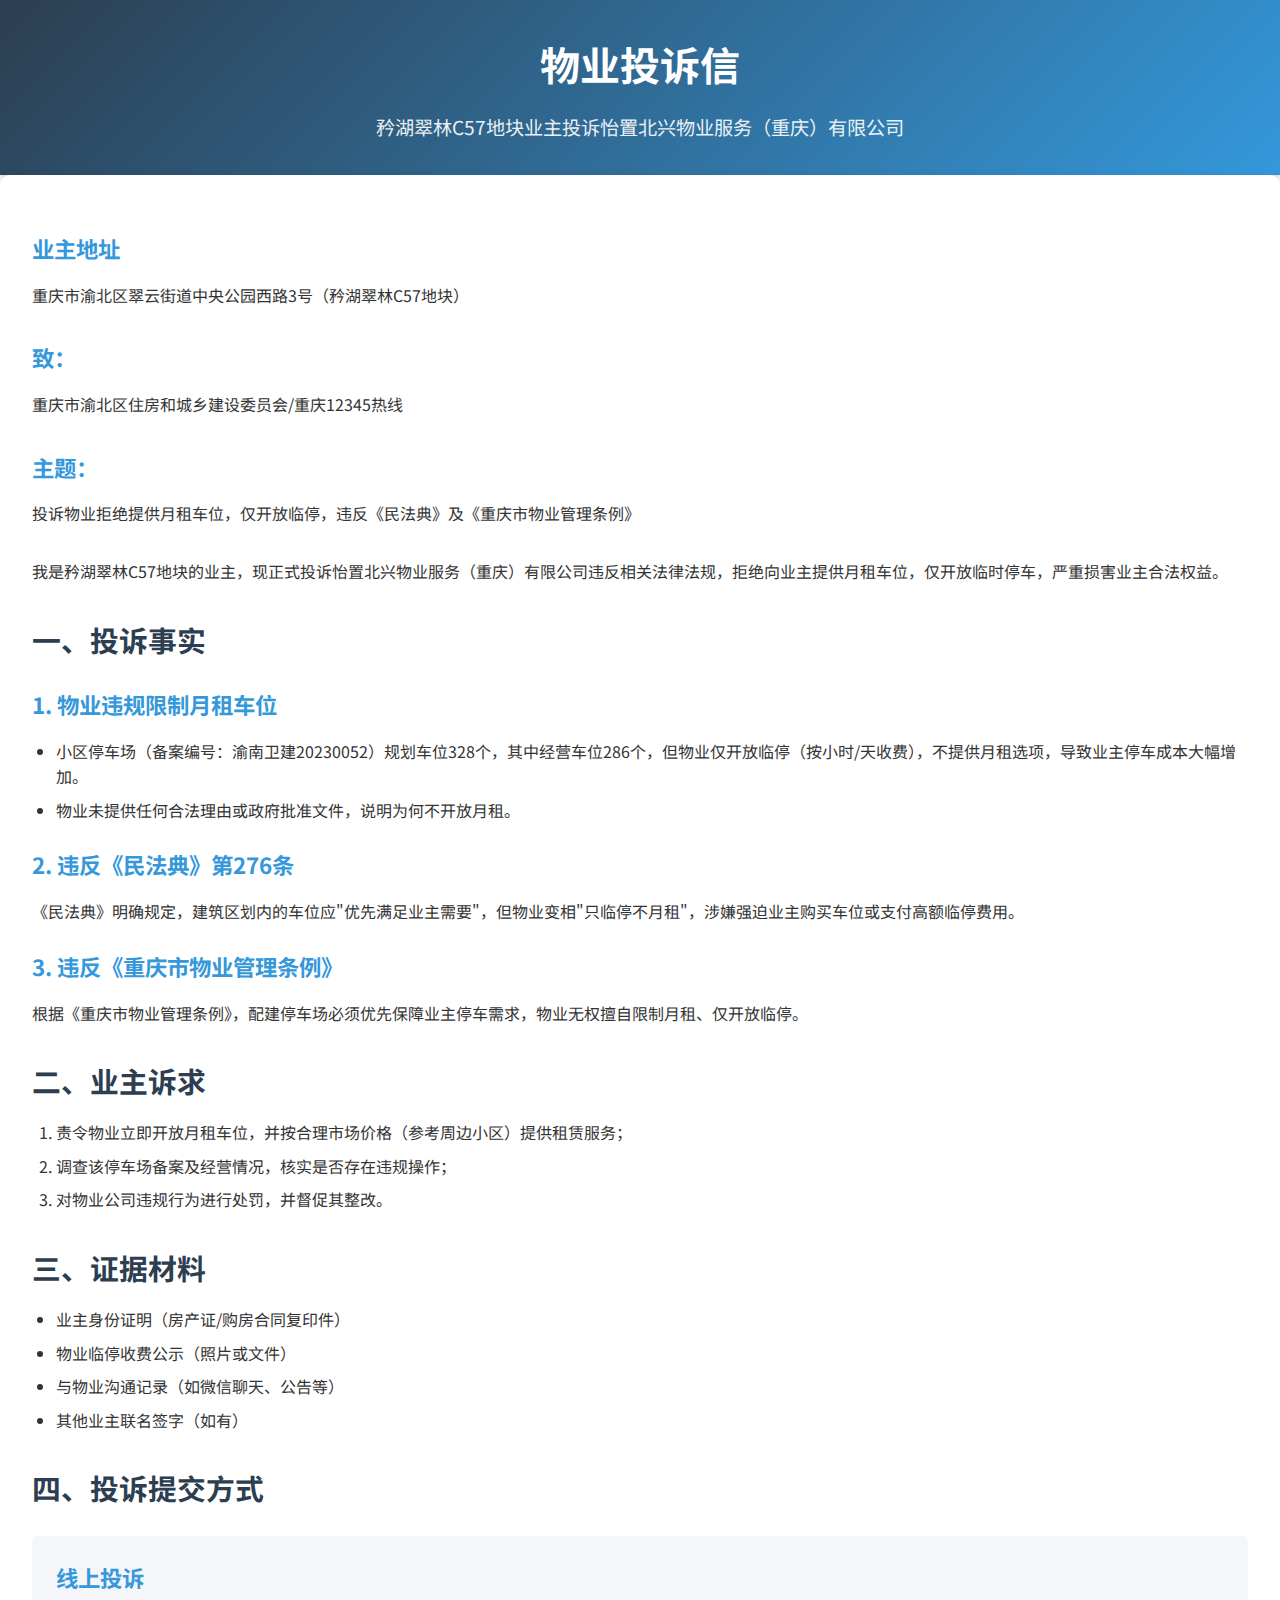
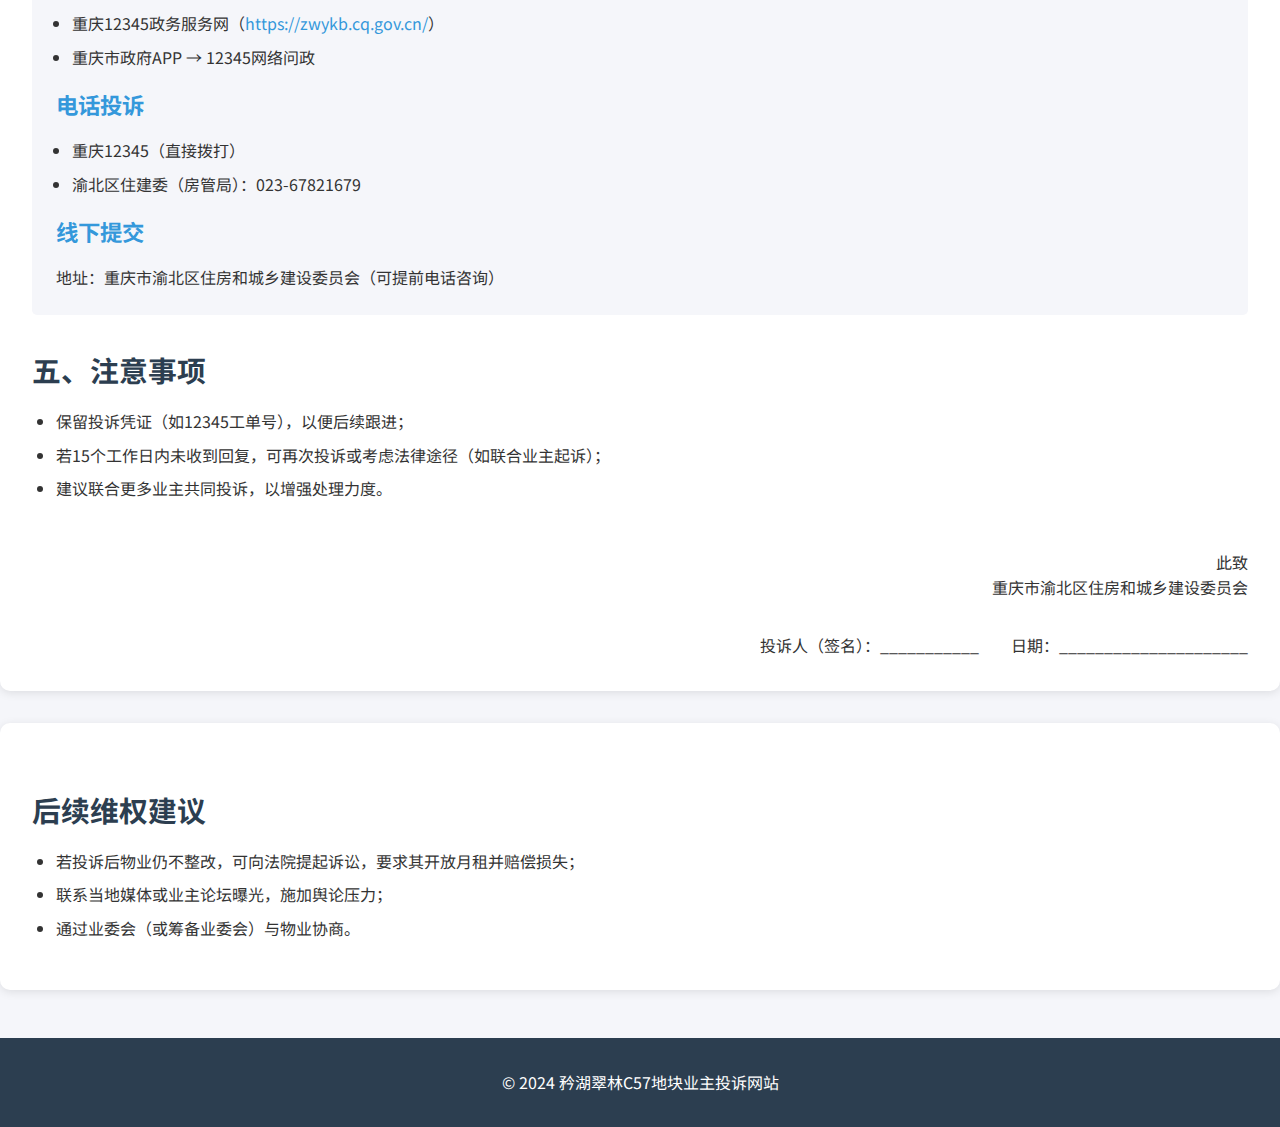
<file: index.html>
<!DOCTYPE html>
<html lang="zh-CN">
<head>
    <meta charset="UTF-8">
    <meta name="viewport" content="width=device-width, initial-scale=1.0">
    <title>物业投诉 - 矜湖翠林C57地块</title>
    <link rel="stylesheet" href="styles.css">
    <link href="https://fonts.googleapis.com/css2?family=Noto+Sans+SC:wght@400;500;700&display=swap" rel="stylesheet">
</head>
<body>
    <header>
        <h1>物业投诉信</h1>
        <p class="subtitle">矜湖翠林C57地块业主投诉怡置北兴物业服务（重庆）有限公司</p>
    </header>

    
            </div>
        </section>

        <section class="complaint-content">
            <div class="address">
                <h3>业主地址</h3>
                <p>重庆市渝北区翠云街道中央公园西路3号（矜湖翠林C57地块）</p>
            </div>

            <div class="recipient">
                <h3>致：</h3>
                <p>重庆市渝北区住房和城乡建设委员会/重庆12345热线</p>
            </div>

            <div class="subject">
                <h3>主题：</h3>
                <p>投诉物业拒绝提供月租车位，仅开放临停，违反《民法典》及《重庆市物业管理条例》</p>
            </div>

            <div class="content">
                <p>我是矜湖翠林C57地块的业主，现正式投诉怡置北兴物业服务（重庆）有限公司违反相关法律法规，拒绝向业主提供月租车位，仅开放临时停车，严重损害业主合法权益。</p>

                <h2>一、投诉事实</h2>
                <h3>1. 物业违规限制月租车位</h3>
                <ul>
                    <li>小区停车场（备案编号：渝南卫建20230052）规划车位328个，其中经营车位286个，但物业仅开放临停（按小时/天收费），不提供月租选项，导致业主停车成本大幅增加。</li>
                    <li>物业未提供任何合法理由或政府批准文件，说明为何不开放月租。</li>
                </ul>

                <h3>2. 违反《民法典》第276条</h3>
                <p>《民法典》明确规定，建筑区划内的车位应"优先满足业主需要"，但物业变相"只临停不月租"，涉嫌强迫业主购买车位或支付高额临停费用。</p>

                <h3>3. 违反《重庆市物业管理条例》</h3>
                <p>根据《重庆市物业管理条例》，配建停车场必须优先保障业主停车需求，物业无权擅自限制月租、仅开放临停。</p>

                <h2>二、业主诉求</h2>
                <ol>
                    <li>责令物业立即开放月租车位，并按合理市场价格（参考周边小区）提供租赁服务；</li>
                    <li>调查该停车场备案及经营情况，核实是否存在违规操作；</li>
                    <li>对物业公司违规行为进行处罚，并督促其整改。</li>
                </ol>

                <h2>三、证据材料</h2>
                <ul>
                    <li>业主身份证明（房产证/购房合同复印件）</li>
                    <li>物业临停收费公示（照片或文件）</li>
                    <li>与物业沟通记录（如微信聊天、公告等）</li>
                    <li>其他业主联名签字（如有）</li>
                </ul>

                <h2>四、投诉提交方式</h2>
                <div class="submission-methods">
                    <h3>线上投诉</h3>
                    <ul>
                        <li>重庆12345政务服务网（<a href="https://zwykb.cq.gov.cn/" target="_blank">https://zwykb.cq.gov.cn/</a>）</li>
                        <li>重庆市政府APP → 12345网络问政</li>
                    </ul>

                    <h3>电话投诉</h3>
                    <ul>
                        <li>重庆12345（直接拨打）</li>
                        <li>渝北区住建委（房管局）：023-67821679</li>
                    </ul>

                    <h3>线下提交</h3>
                    <p>地址：重庆市渝北区住房和城乡建设委员会（可提前电话咨询）</p>
                </div>

                <h2>五、注意事项</h2>
                <ul>
                    <li>保留投诉凭证（如12345工单号），以便后续跟进；</li>
                    <li>若15个工作日内未收到回复，可再次投诉或考虑法律途径（如联合业主起诉）；</li>
                    <li>建议联合更多业主共同投诉，以增强处理力度。</li>
                </ul>
            </div>

            <div class="signature">
                <p>此致</p>
                <p>重庆市渝北区住房和城乡建设委员会</p>
                <div class="signature-line">
                    <p>投诉人（签名）：___________</p>
                    <p>日期：_____________________</p>
                </div>
            </div>
        </section>

        <section class="follow-up">
            <h2>后续维权建议</h2>
            <ul>
                <li>若投诉后物业仍不整改，可向法院提起诉讼，要求其开放月租并赔偿损失；</li>
                <li>联系当地媒体或业主论坛曝光，施加舆论压力；</li>
                <li>通过业委会（或筹备业委会）与物业协商。</li>
            </ul>
        </section>
    </main>

    <footer>
        <p>© 2024 矜湖翠林C57地块业主投诉网站</p>
    </footer>

    <script src="script.js"></script>
</body>
</html>
</file>
<file: styles.css>
:root {
    --primary-color: #2c3e50;
    --secondary-color: #3498db;
    --accent-color: #e74c3c;
    --text-color: #333;
    --light-gray: #f5f6fa;
    --border-color: #dcdde1;
}

* {
    margin: 0;
    padding: 0;
    box-sizing: border-box;
}

body {
    font-family: 'Noto Sans SC', sans-serif;
    line-height: 1.6;
    color: var(--text-color);
    background-color: var(--light-gray);
}

header {
    background: linear-gradient(135deg, var(--primary-color), var(--secondary-color));
    color: white;
    padding: 2rem;
    text-align: center;
    box-shadow: 0 2px 5px rgba(0,0,0,0.1);
}

header h1 {
    font-size: 2.5rem;
    margin-bottom: 1rem;
}

.subtitle {
    font-size: 1.2rem;
    opacity: 0.9;
}

main {
    max-width: 800px;
    margin: 2rem auto;
    padding: 0 1rem;
}

.complaint-form {
    background: white;
    padding: 2rem;
    border-radius: 10px;
    box-shadow: 0 2px 10px rgba(0,0,0,0.1);
    margin-bottom: 2rem;
}

.form-group {
    margin-bottom: 1.5rem;
}

.form-group label {
    display: block;
    margin-bottom: 0.5rem;
    font-weight: 500;
}

.form-group input {
    width: 100%;
    padding: 0.8rem;
    border: 1px solid var(--border-color);
    border-radius: 5px;
    font-size: 1rem;
}

.complaint-content {
    background: white;
    padding: 2rem;
    border-radius: 10px;
    box-shadow: 0 2px 10px rgba(0,0,0,0.1);
}

.address, .recipient, .subject {
    margin-bottom: 2rem;
}

h2 {
    color: var(--primary-color);
    margin: 2rem 0 1rem;
    font-size: 1.8rem;
}

h3 {
    color: var(--secondary-color);
    margin: 1.5rem 0 1rem;
    font-size: 1.4rem;
}

ul, ol {
    margin-left: 1.5rem;
    margin-bottom: 1rem;
}

li {
    margin-bottom: 0.5rem;
}

.submission-methods {
    background: var(--light-gray);
    padding: 1.5rem;
    border-radius: 5px;
    margin: 1.5rem 0;
}

.submission-methods h3 {
    margin-top: 0;
}

.submission-methods ul {
    margin-left: 1rem;
}

a {
    color: var(--secondary-color);
    text-decoration: none;
    transition: color 0.3s ease;
}

a:hover {
    color: var(--accent-color);
}

.signature {
    margin-top: 3rem;
    text-align: right;
}

.signature-line {
    margin-top: 2rem;
    display: flex;
    justify-content: flex-end;
    gap: 2rem;
}

.follow-up {
    background: white;
    padding: 2rem;
    border-radius: 10px;
    box-shadow: 0 2px 10px rgba(0,0,0,0.1);
    margin-top: 2rem;
}

footer {
    text-align: center;
    padding: 2rem;
    background: var(--primary-color);
    color: white;
    margin-top: 3rem;
}

@media (max-width: 768px) {
    header h1 {
        font-size: 2rem;
    }
    
    .subtitle {
        font-size: 1rem;
    }
    
    main {
        margin: 1rem auto;
    }
    
    .complaint-form, .complaint-content, .follow-up {
        padding: 1.5rem;
    }
    
    .signature-line {
        flex-direction: column;
        gap: 1rem;
    }
}
</file>
